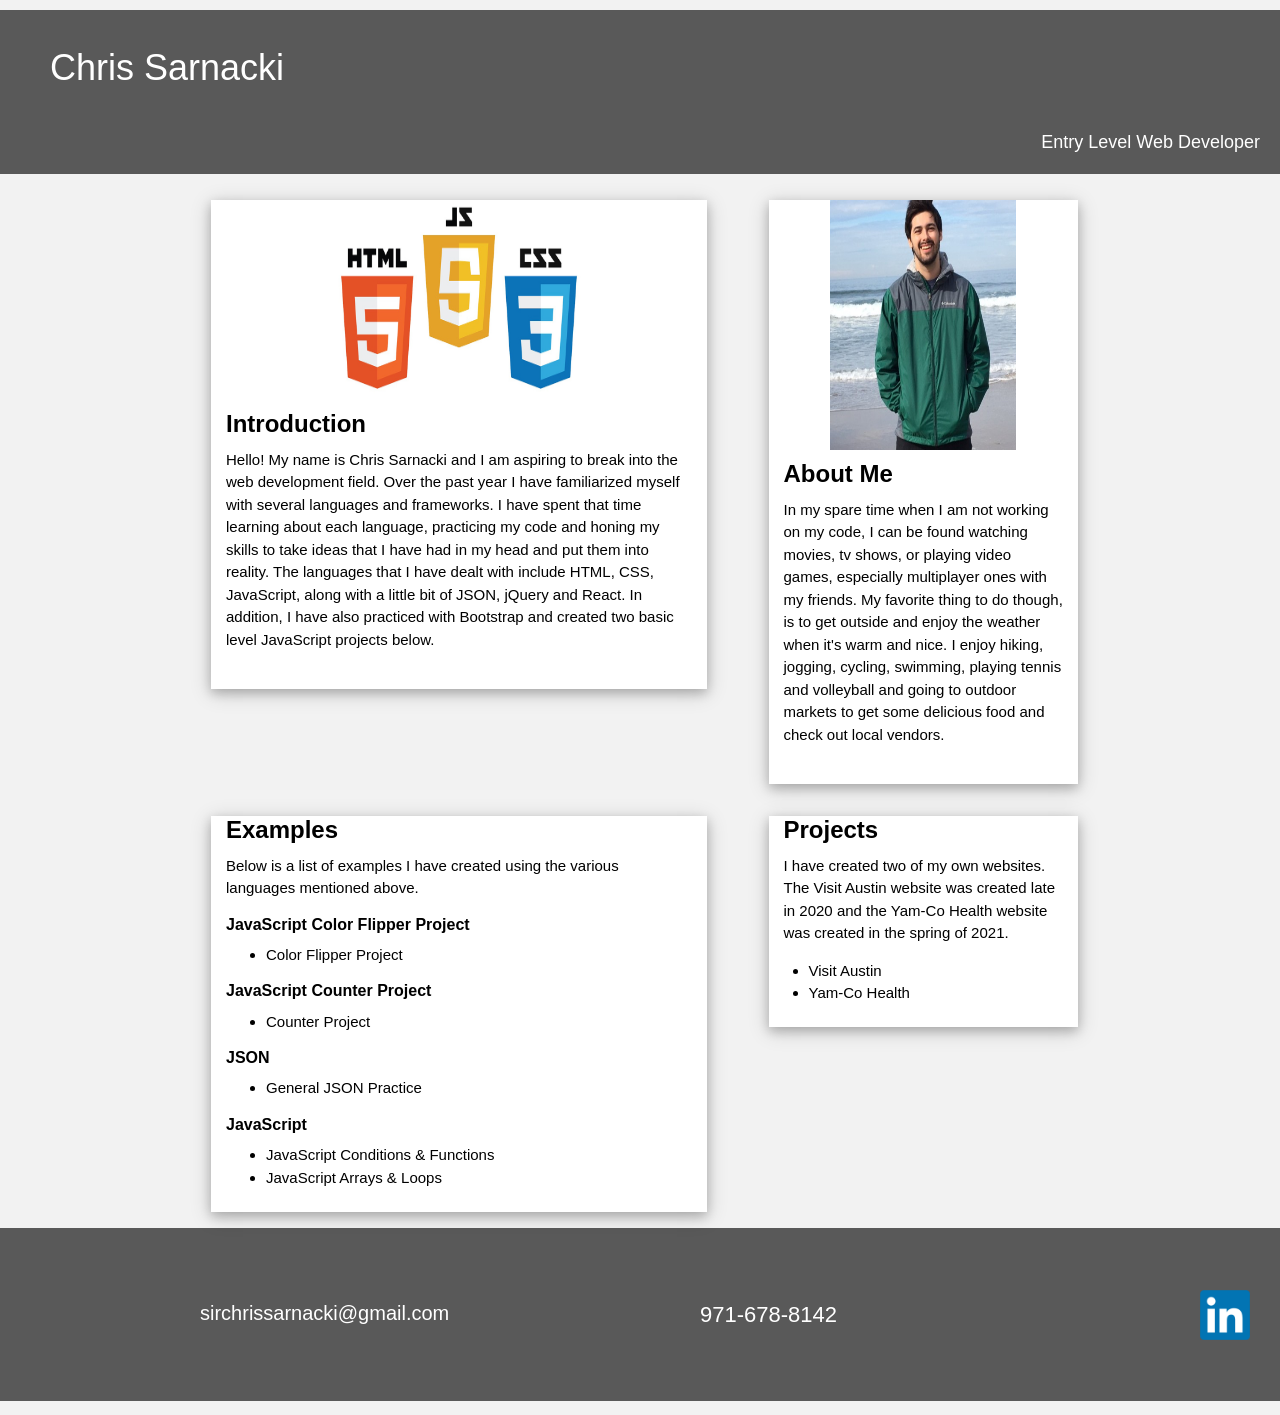
<file: index.html>
<!DOCTYPE html>
<html>
<title>Entry Level Web Developer Portfolio</title>
<html lang = "eng">
<meta charset="UTF-8">
<link rel="stylesheet" href="https://maxcdn.bootstrapcdn.com/bootstrap/4.0.0/css/bootstrap.min.css">
<link rel="stylesheet" href="https://www.w3schools.com/w3css/4/w3.css">
<link rel="stylesheet" href="portfolio-styles.css">

<!--BootStrap is used to style the margin of the cards, the margin of the images, and utilizing the grid system.-->
<!--W3CSS is used to create the cards and style their color and their shadow size.-->
<!--CSS is used to style the background color, the header and the footer.-->

<header>
<div id="head">
	<h3>Chris Sarnacki</h3>
	<p>Entry Level Web Developer</p>
</div>
</header>

<body>
<div class="row" style="margin-top: 10px; margin-left: 180px">
	<div class="col-sm-6">
		<div class="w3-card-4 w3-white w3-margin">
		<img src="web-dev-languages.jpg" alt="Basic Web Developer Languaes" class="mx-auto d-block" height="200px" width="50%">
			<div class="container">
			<h3><b>Introduction</b></h3>
			<p>Hello! My name is Chris Sarnacki and I am aspiring to break into the web development field. Over the past year I have familiarized myself with
			several languages and frameworks. I have spent that time learning about each language, practicing my code and honing my skills to take ideas that I 
			have had in my head and put them into reality. The languages that I have dealt with include HTML, CSS, JavaScript, along with a little bit of JSON, jQuery and React. 
			In addition, I have also practiced with Bootstrap and created two basic level JavaScript projects below.</p>	
			</div>
			<br>
		</div>
	</div>
	<div class="col-sm-4">
	<div class="w3-card-4 w3-white w3-margin">
		<img src="headshot.jpg" alt="Basic Web Developer Languaes" class="mx-auto d-block" class="rounded" height="250px" width="60%">
			<div class="container">
			<h3><b>About Me</b></h3>
			<p>In my spare time when I am not working on my code, I can be found watching movies, tv shows, or playing video games, especially multiplayer ones with my friends.
			My favorite thing to do though, is to get outside and enjoy the weather when it's warm and nice. I enjoy hiking, jogging, cycling, swimming, playing tennis and
			volleyball and going to outdoor markets to get some delicious food and check out local vendors.</p>	
			</div>
			<br>
		</div>
	</div>
</div>
<div class="row" style="margin-left: 180px">
	<div class="col-sm-6">
		<div class="w3-card-4 w3-white w3-margin">
			<div class="container">
			<h3><b>Examples</b></h3>
			<p>Below is a list of examples I have created using the various languages mentioned above.</p>
			<h6><b>JavaScript Color Flipper Project</b></h6>
				<ul>
					<li>
					<a href="https://csarnacki.github.io/JS Projects/Color Flipper.html" target="_blank">
					Color Flipper Project
					</a>
					</li>
				</ul>
			<h6><b>JavaScript Counter Project</b></h6>
				<ul>
					<li>
					<a href="https://csarnacki.github.io/JS Projects/Counter.html" target="_blank">
					Counter Project
					</a>
					</li>
				</ul>
			<h6><b>JSON</b></h6>
				<ul>
					<li>
					<a href="https://csarnacki.github.io/JSON/JSON.html" target="_blank">
					General JSON Practice
					</a>
					</li>
				</ul>
			<h6><b>JavaScript</b></h6>
				<ul>
					<li>
					<a href="https://csarnacki.github.io/JS/Conditions.html" target="_blank">
					JavaScript Conditions & Functions
					</a>
					</li>
					<li>
					<a href="https://csarnacki.github.io/JS/Loops.html" target="_blank">
					JavaScript Arrays & Loops
					</a>
					</li>
					<br>
				</ul>
			</div>
		</div>
	</div>
	<div class="col-sm-4">
		<div class="w3-card-4 w3-white w3-margin">
			<div class="container">
			<h3><b>Projects</b></h3>
			<p>I have created two of my own websites. The Visit Austin website was created late in 2020 and the 
			Yam-Co Health website was created in the spring of 2021.</p>	
			</div>
			<ul>
				<li>
				<a href="https://csarnacki.github.io/Visit-Austin-Website-Pages/about.html" target="_blank">
				Visit Austin
				</a>
				</li>
				<li>
				<a href="https://csarnacki.github.io/Yam-Co-Health-Website-Pages/home.html" target="_blank">
				Yam-Co Health
				</a>
				</li>
				<br>
			</ul>
		</div>
	</div>
</div>
</body>

<footer>
<div id="email">
	<p>sirchrissarnacki@gmail.com</p>
</div>
<div id="phone">
	<p>971-678-8142</p>
</div>
<div id="linkedin">
	<a href="https://www.linkedin.com/in/chris-sarnacki-14bb10216?trk=people-guest_people_search-card">
	<img src="linked-in-logo.png" alt="Linkedin logo" height="50px" width="50px">
	</a>
</div>
<div id="github">
	<a href="https://github.com/csarnacki">
	<img src="github-logo.png" alt="Github logo" height="50px" width="50px">
	</a>
</footer>
</html>
</file>
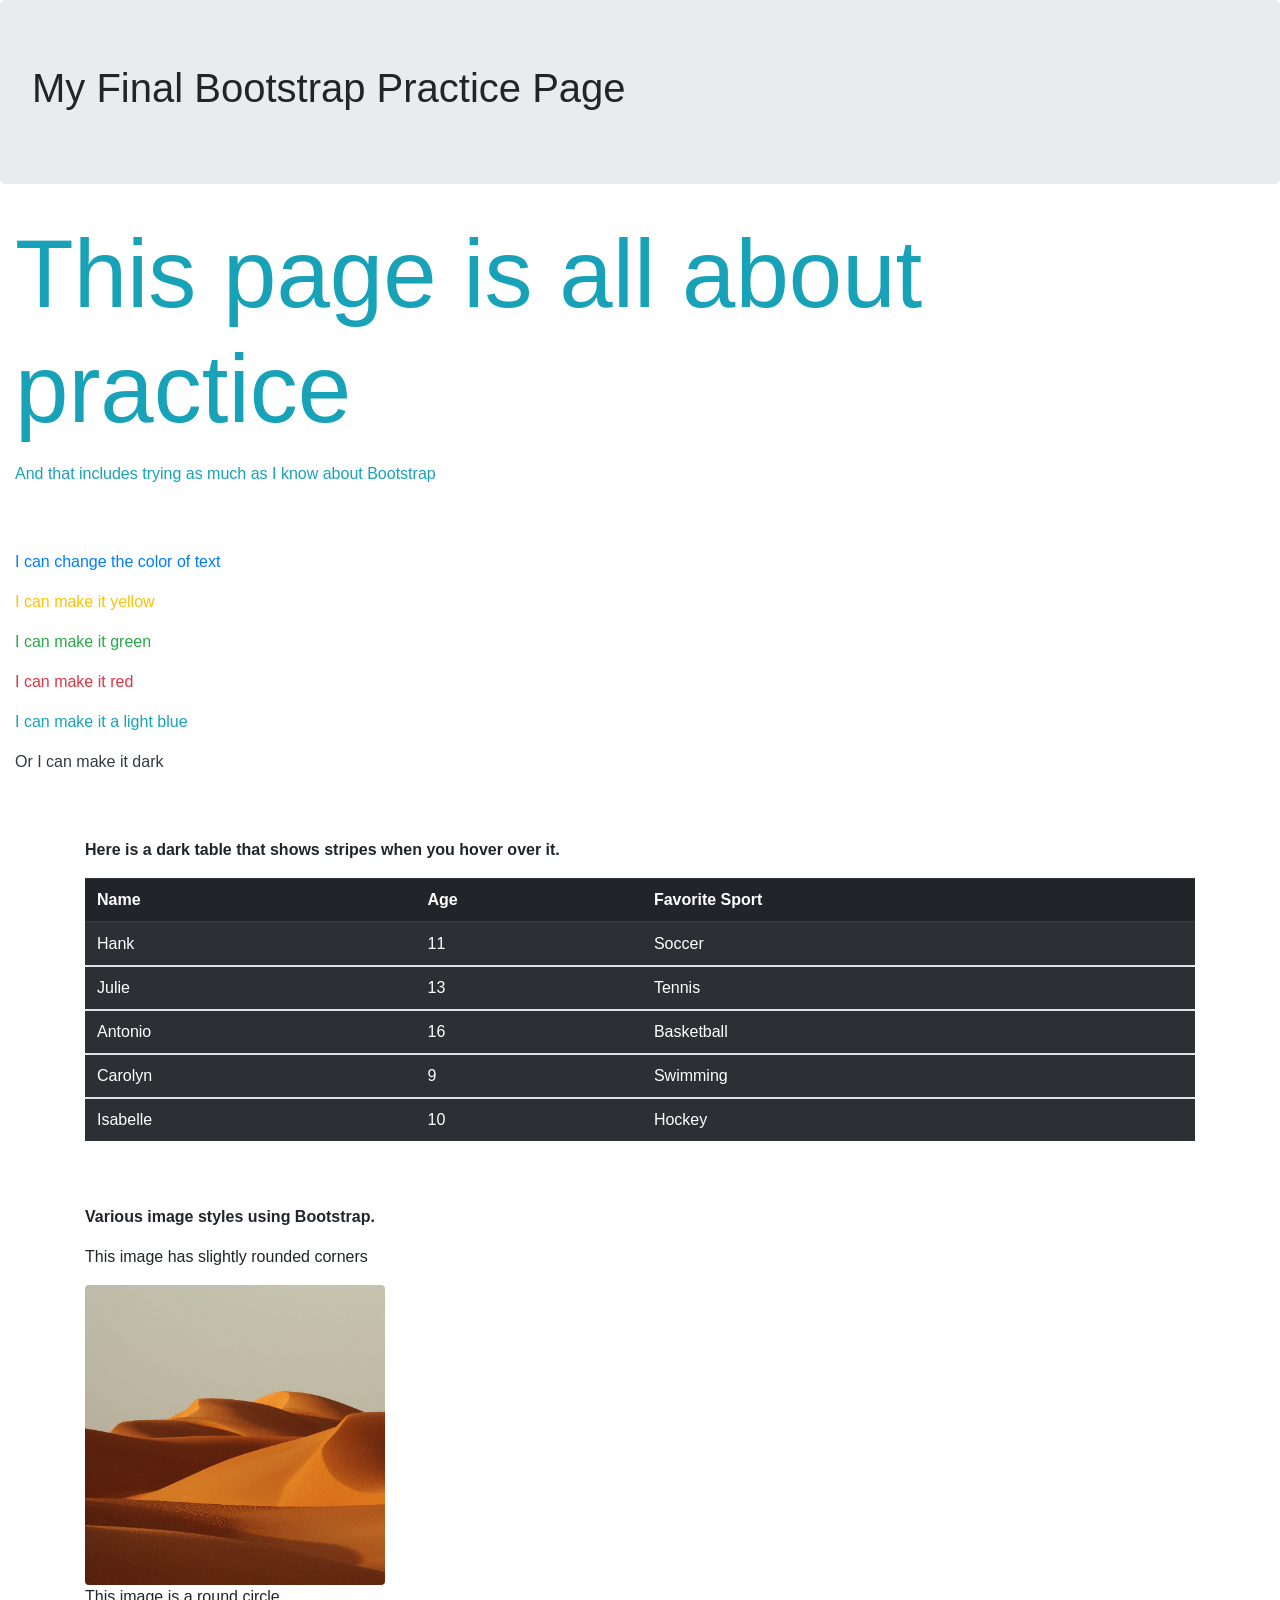
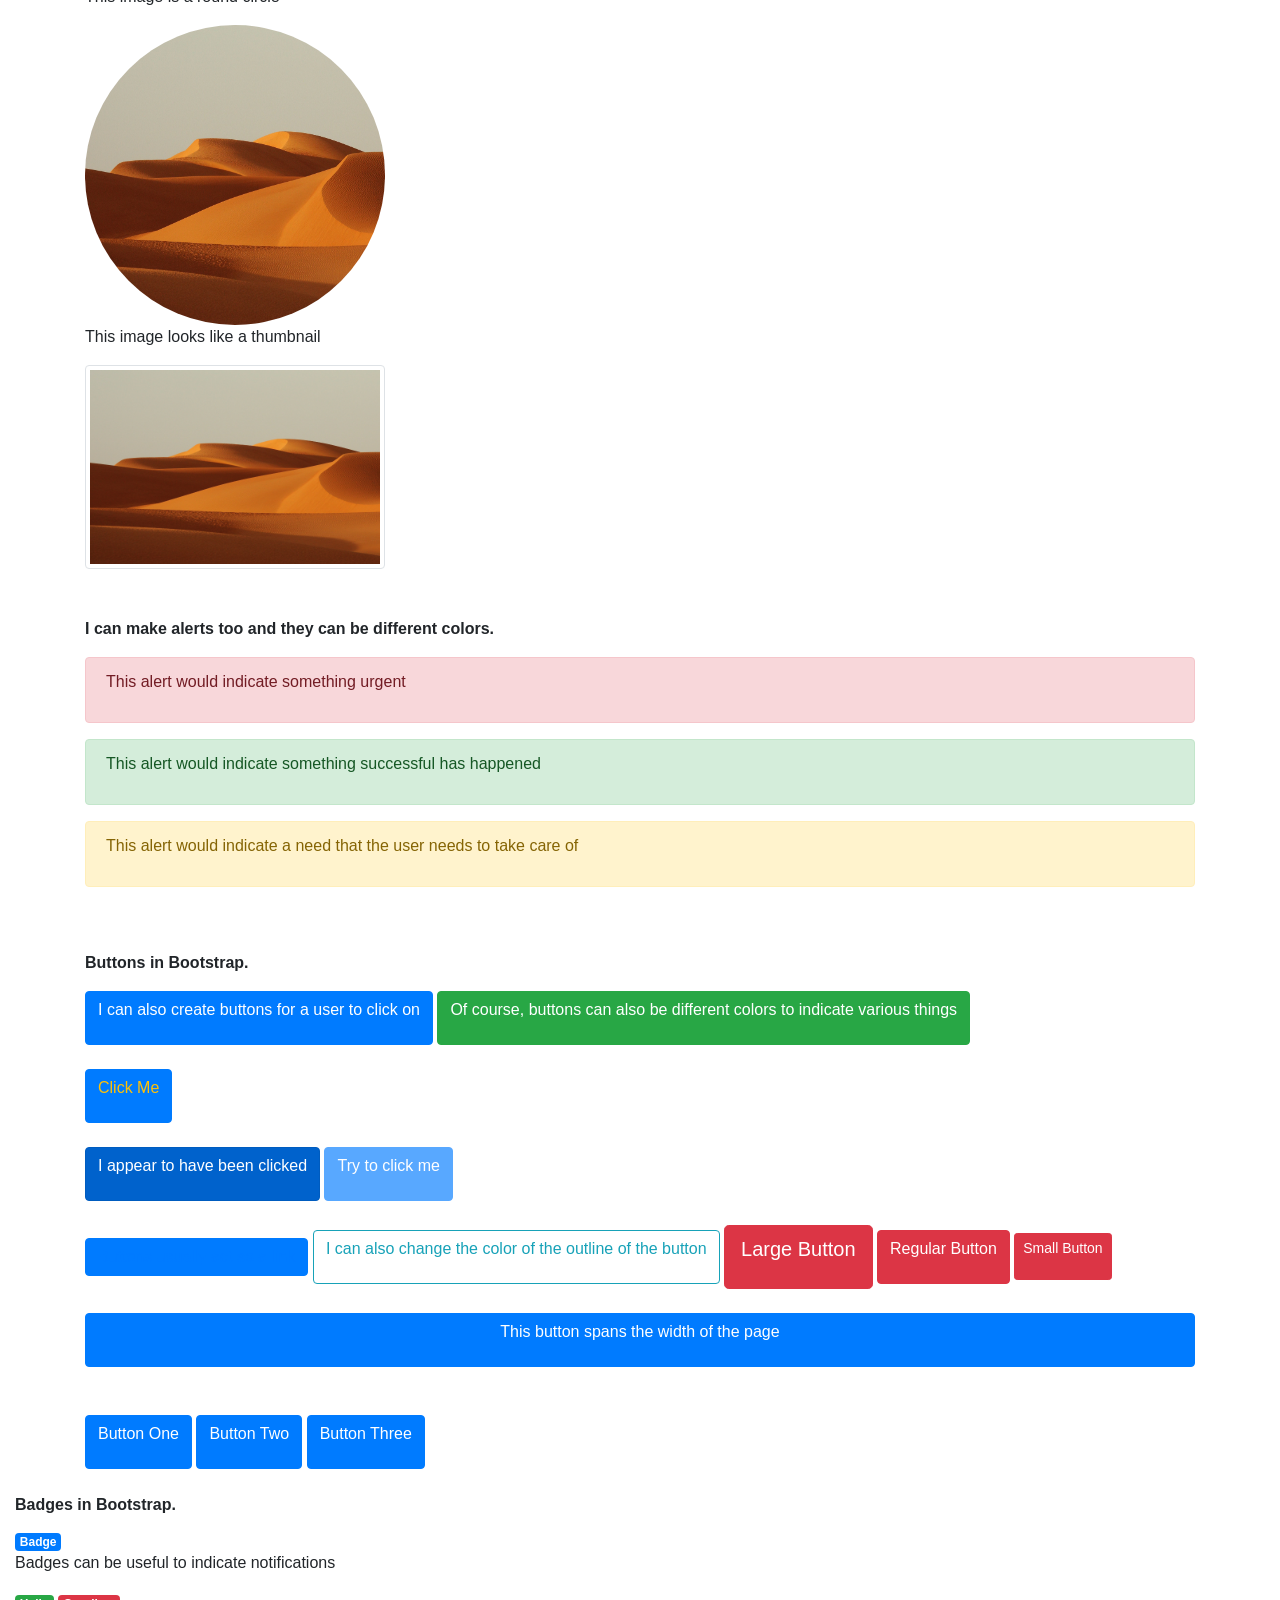
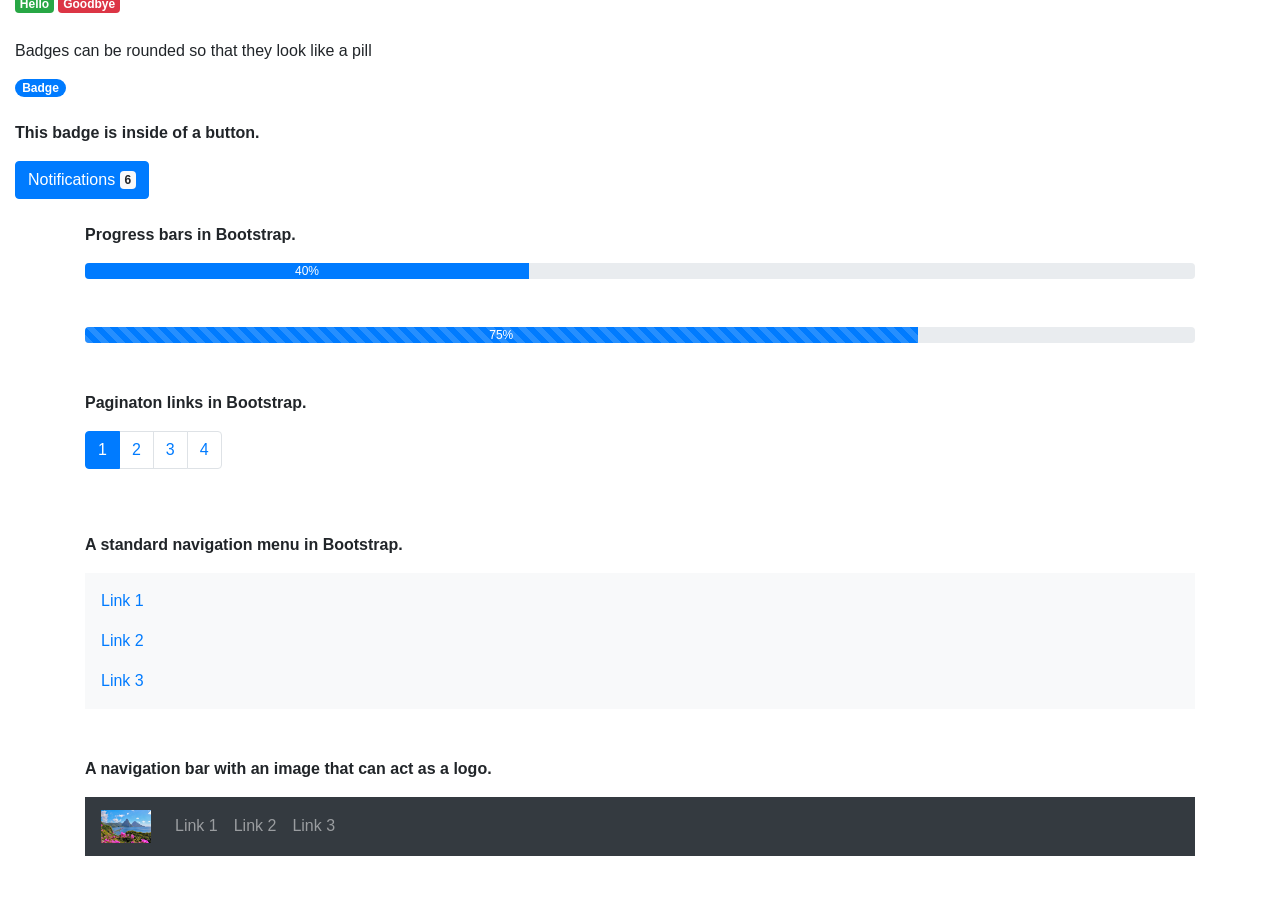
<file: Frameworks/Bootstrap.html>
<!DOCTYPE =html>
<html lang="eng">
<head>
<meta charset="utf-8">
<link rel="stylesheet" href="https://maxcdn.bootstrapcdn.com/bootstrap/4.0.0/css/bootstrap.min.css">

<title>Final Bootstrap Practive</title>
</head>

<body>
<div class="jumbotron">
		<h1>My Final Bootstrap Practice Page</h1>
</div>
<div class="container-fluid">
	<div class="text-info">
		<div class="display-1">
			<p>This page is all about practice</p>
		</div>
	</div>
	<div class="text-info">
		<div class="heading">
			<p>And that includes trying as much as I know about Bootstrap</p>
		</div>
	</div>
	
	<br>
	<br>
	
	<div class="text-primary">
		<p>I can change the color of text</p>
	</div>
	<div class="text-warning">
		<p>I can make it yellow</p>
	</div>
	<div class="text-success">
		<p>I can make it green</p>
	</div>
	<div class="text-danger">
		<p>I can make it red</p>
	</div>
	<div class="text-info">
		<p>I can make it a light blue</p>
	</div>
	<div class="text-dark">
		<p>Or I can make it dark</p>		
	</div>
</div>
	
	<br>
	<br>
	


<div class="container">
	<p><b>Here is a dark table that shows stripes when you hover over it.</b></p>
	<table class="table table-border table-dark table-striped table-hover">
		<thead>
			<tr>
				<th>Name</th>
				<th>Age</th>
				<th>Favorite Sport</th>
			</tr>
		</thead>
		<tbody>
			<tr>
				<td>Hank</td>
				<td>11</td>
				<td>Soccer</td>
			</tr>
		</tbody>
		<tbody>
			<tr>
				<td>Julie</td>
				<td>13</td>
				<td>Tennis</td>
			</tr>
		</tbody>
		<tbody>
			<tr>
				<td>Antonio</td>
				<td>16</td>
				<td>Basketball</td>
			</tr>
		</tbody>
		<tbody>
			<tr>
				<td>Carolyn</td>
				<td>9</td>
				<td>Swimming</td>
			</tr>
		</tbody>
		<tbody>
			<tr>
				<td>Isabelle</td>
				<td>10</td>
				<td>Hockey</td>
			</tr>
		</tbody>
	</table>
</div>

	<br>
	<br>
	
<div class="container">
	<p><b>Various image styles using Bootstrap.</b></p>
	<p>This image has slightly rounded corners</p>
		<img src="sand-dunes.jpg" class="rounded" alt="Sand Dunes" height="300px" width="300px">
	<p>This image is a round circle</p>
		<img src="sand-dunes.jpg" class="rounded-circle" class="mx-auto d-block" alt="Sand Dunes" height="300px" width="300px">
	<p>This image looks like a thumbnail</p>
		<img src="sand-dunes.jpg" class="img-thumbnail" alt="Sand Dunes" height="300px" width="300px">
</div>

<br>
<br>

<div class="container">
	<p><b>I can make alerts too and they can be different colors.</b></p>
	<div class="alert alert-danger">
		<p>This alert would indicate something urgent</p>
	</div>
	<div class="alert alert-success">
		<p>This alert would indicate something successful has happened</p>
	</div>
	<div class="alert alert-warning">
		<p>This alert would indicate a need that the user needs to take care of</p>
	</div>
</div>

<br>
<br>

<div class="container">
	<p><b>Buttons in Bootstrap.</b></p>
	<div class="btn btn-primary">
		<p>I can also create buttons for a user to click on</p>
	</div>
	
	<div class="btn btn-success">
		<p>Of course, buttons can also be different colors to indicate various things</p>
	</div>
	
	<br>
	<br>
	
	<div class="btn btn-primary text-warning">
		<p>Click Me</p>
	</div>
	
	<br>
	<br>
	
	<div class="btn btn-primary active">
		<p>I appear to have been clicked</p>
	</div>
	
	<div class="btn btn-primary disabled">
		<p>Try to click me</p>
	</div>
	
	<br>
	<br>
	
	<div class="btn btn-primary">
		<a href="Final Bootstrap.html">Buttons usually act as a link</a>
	</div>
	
	<div class="btn btn-outline-info">
		<p>I can also change the color of the outline of the button</p>
	</div>
	
	<div class="btn btn-lg btn-danger">
		<p>Large Button</p>
	</div>
	
	<div class="btn btn-danger">
		<p>Regular Button</p>
	</div>
	
	<div class="btn btn-sm btn-danger">
		<p>Small Button</p>
	</div>
	
	<br>
	<br>
	
	<div class="btn btn-primary btn-block">
		<p>This button spans the width of the page</p>
	</div>
	
	<br>
	<br>

	<div class="btn btn-primary">
		<p>Button One</p>
	</div>
	<div class="btn btn-primary">
		<p>Button Two</p>
	</div>
	<div class="btn btn-primary">
		<p>Button Three</p>
	</div>
	
	<br>
	<br>
</div>

<div class="container-fluid">
	<p><b>Badges in Bootstrap.</b></p>
	<span class="badge badge-primary">Badge</span>
		<p>Badges can be useful to indicate notifications</p>
	<span class="badge badge-success">Hello</span>
	<span class="badge badge-danger">Goodbye</span>
	
	<br>
	<br>
	
	<p>Badges can be rounded so that they look like a pill</p>
		<span class="badge badge-pill badge-primary">Badge</span>
	<br>
	<br>
	
	<p><b>This badge is inside of a button.</b></p>
	
	<button type="button" class="btn btn-primary">
		Notifications <span class="badge badge-light">6</span>
	</button>
	
	<br>
	<br>
</div>

<div class="container">
	<p><b>Progress bars in Bootstrap.</b></p>
	<div class="progress">
		<div class="progress-bar" style="width:40%">40%</div>
	</div>
	
	<br>
	<br>
	
	<div class="progress">
		<div class="progress-bar progress-bar-striped progress-bar-animated" style="width:75%">75%</div>
	</div>
	
	<br>
	<br>
	
	<p><b>Paginaton links in Bootstrap.</b></p>
	
	<ul class="pagination">
		<li class="page-item active"><a class="page-link" href="#">1</a></li>
		<li class="page-item"><a class="page-link" href="#">2</a></li>
		<li class="page-item"><a class="page-link" href="#">3</a></li>
		<li class="page-item"><a class="page-link" href="#">4</a></li>
	</ul>
	
	<br>
	<br>
	
	<p><b>A standard navigation menu in Bootstrap.</b></p>
	
	<nav class="navbar bg-light">
		<ul class="navbar-nav">
			<li class="nav-item">
				<a class="nav-link" href="#">Link 1</a>
			</li>
			<li class="nav-item">
				<a class="nav-link" href="#">Link 2</a>
			</li>
			<li class="nav-item">
				<a class="nav-link" href="#">Link 3</a>
			</li>
		</ul>
	</nav>
	
	<br>
	<br>
	
	<p><b>A navigation bar with an image that can act as a logo.</b></p>
	
	<nav class="navbar navbar-expand-sm bg-dark navbar-dark">
		<a class="navbar-brand" href="#">
			<img src="st-lucia.jpg" alt="logo" style="width:50px;">
		</a>
			<ul class="navbar-nav">
				<li class="nav-item">
					<a class="nav-link" href="#">Link 1</a>
				</li>
				<li class="nav-item">
					<a class="nav-link" href="#">Link 2</a>
				</li>
				<li class="nav-item">
					<a class="nav-link" href="#">Link 3</a>
				</li>
			</ul>
	</nav>
	
	<br>
	<br>
</div>
</body>
</html>
</file>
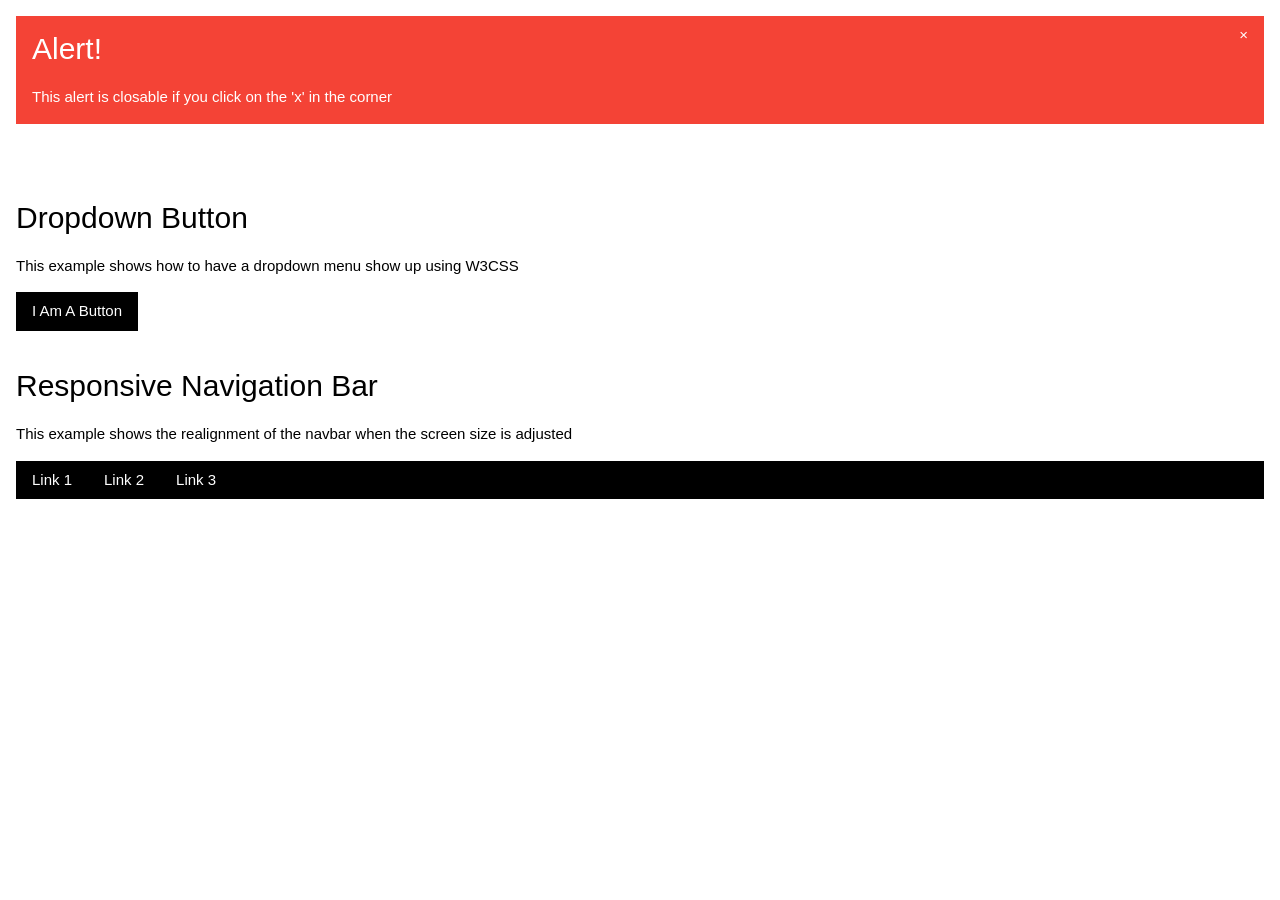
<file: Frameworks/W3CSS.html>
<html lang="eng">
<head>
<meta charset="utf-8">
<link rel="stylesheet" href="https://www.w3schools.com/w3css/4/w3.css">

<title>W3CSS Practice</title>

<body>
<div class="w3-container">

	<div class="w3-panel w3-red w3-display-container">
		<span onclick="this.parentElement.style.display='none'"
		class="w3-button w3-display-topright">&times;</span>
		<h2>Alert!</h2>
		<p>This alert is closable if you click on the 'x' in the corner</p>
	</div>
	
	<br>
	<br>
	
	<h2>Dropdown Button</h2>
	<p>This example shows how to have a dropdown menu show up using W3CSS</p>
	<div class="w3-dropdown-hover">
		<button class="w3-button w3-black">I Am A Button</button>
		<div class="w3-dropdown-content w3-bar-block w3-border">
			<a href="#" class="w3-bar-item w3-button">Link 1</a>
			<a href="#" class="w3-bar-item w3-button">Link 2</a>
			<a href="#" class="w3-bar-item w3-button">Link 3</a>
		</div>
	</div>
	
	<br>
	<br>
	
	<h2>Responsive Navigation Bar</h2>
	<p>This example shows the realignment of the navbar when the screen size is adjusted</p>
	<div class="w3-bar w3-black">
		<a href="#" class="w3-bar-item w3-button w3-mobile">Link 1</a>
		<a href="#" class="w3-bar-item w3-button w3-mobile">Link 2</a>
		<a href="#" class="w3-bar-item w3-button w3-mobile">Link 3</a>
	</div>
</div>

</body>
</html>
</file>
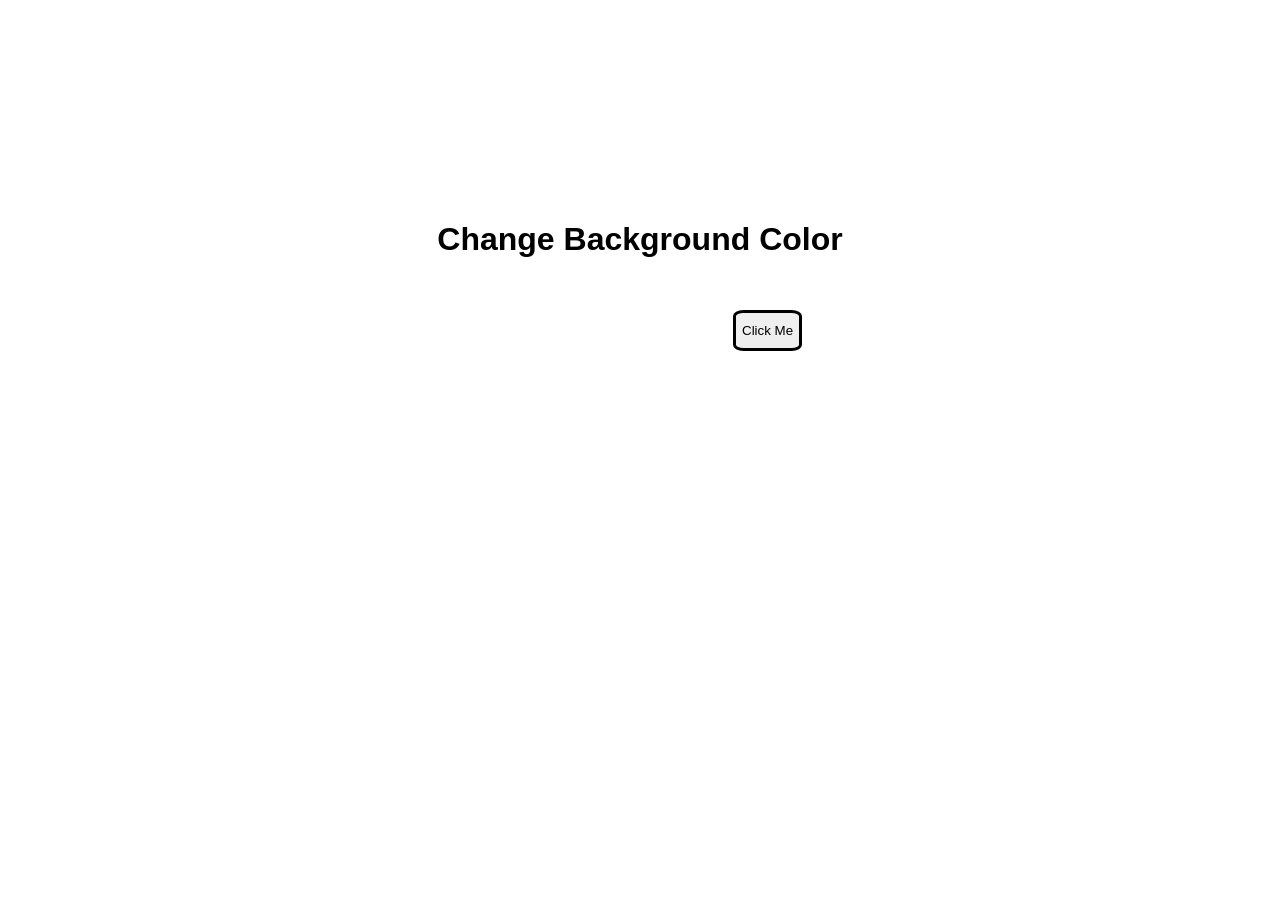
<file: JS Projects/Color Flipper.html>
<!DOCTYPE html>
<html lang="en">
    <head>
        <meta charset="UTF-8"/>
        <meta name="viewport" content="width=device-wdidth,
        initial-scale=1.0" />
        <title>Changing Background Color</title>
        <link rel="stylesheet" href="styles.css"/>
    </head>
    <body>
        <h1>Change Background Color</h1>
        <button>Click Me</button>
        <script src="background_color.js"></script>
    </body>
</html>
</file>
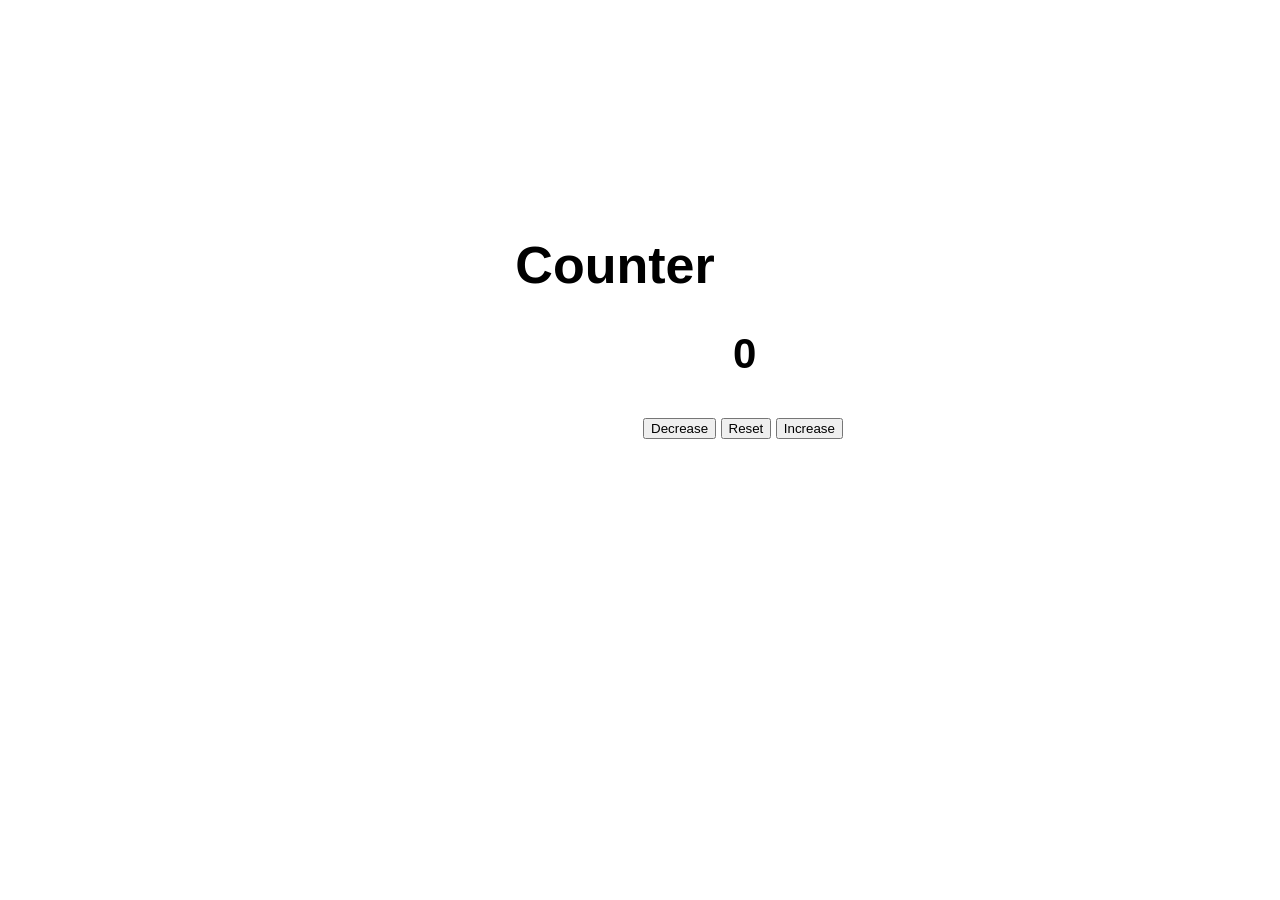
<file: JS Projects/Counter.html>
<!DOCTYPE html>
<html lang="en">
    <head>
        <meta chaset="UTF-8" />
        <meta name="viewport" content= "width=device-width,
        inital-scale=1.0" />
        <title>Counter</title>
        <link rel="stylesheet" href="counter_styles.css" />
    </head>
    <body>
        <main>
            <div class="container">
                <h1>
                    Counter
                </h1>
                <span id="value"><b>0</b></span>
                <div class="button-container">
                    <button class="btn decrease">Decrease</button>
                    <button class="btn reset">Reset</button>
                    <button class="btn increase">Increase</button>
                </div>
            </div>
        </main>
        <script src="count_button.js"></script>
    </body>
</html>
</file>
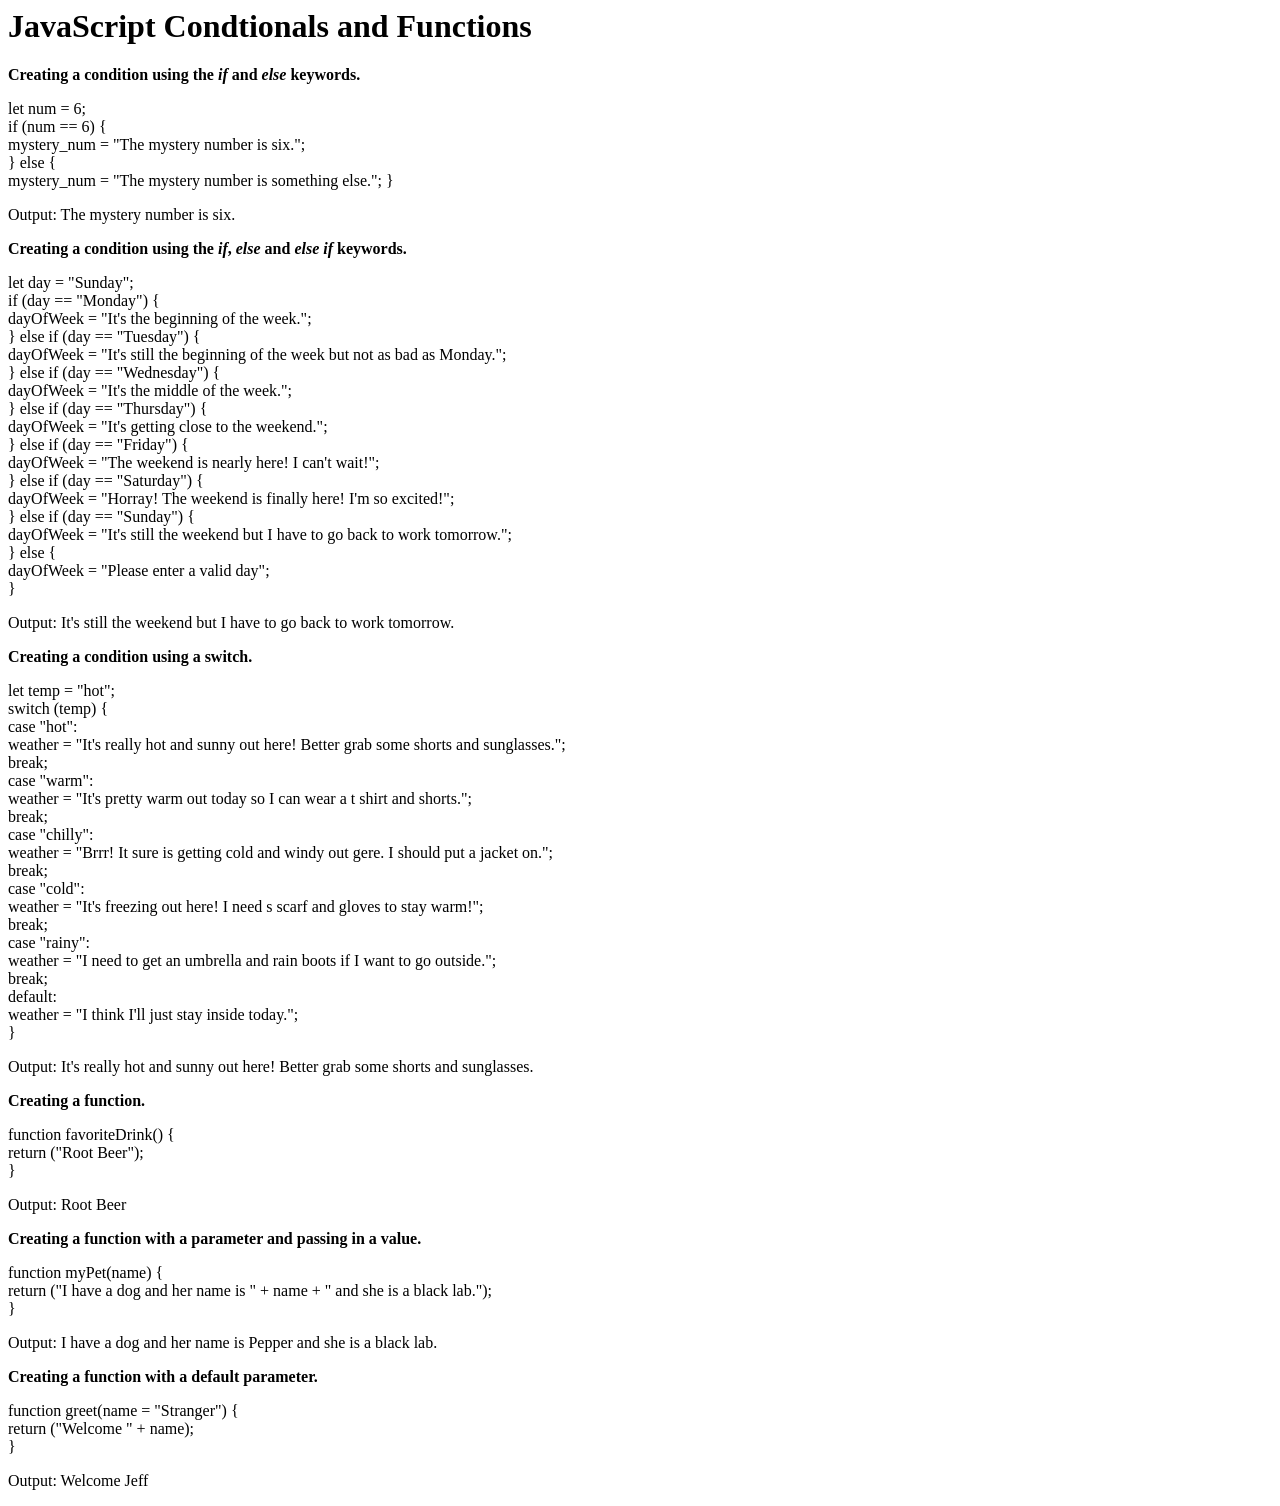
<file: JS/Conditions.html>
<! DOCTYPE html>
<html>
<body>
<title>JS Condtionals& Functions</title>

<h1>JavaScript Condtionals and Functions</h2>

<p><b>Creating a condition using the <i>if</i> and <i>else</i> keywords.</b></p>
<p>let num = 6; <br>

if (num == 6) { <br>
  mystery_num = "The mystery number is six."; <br>
} else { <br>
  mystery_num = "The mystery number is something else.";
}
</p>

<p id="demo"></p>

<script>
let num = 6;

if (num == 6) {
  mystery_num = "The mystery number is six.";
} else {
  mystery_num = "The mystery number is something else.";
}

document.getElementById("demo").innerHTML = "Output: " + mystery_num;
</script>

<p><b>Creating a condition using the <i>if</i>, <i>else</i> and <i>else if</i> keywords.</b></p>
<p>let day = "Sunday"; <br>

if (day == "Monday") { <br>
  dayOfWeek = "It's the beginning of the week."; <br>
} else if (day == "Tuesday") { <br>
  dayOfWeek = "It's still the beginning of the week but not as bad as Monday."; <br>
} else if (day == "Wednesday") { <br>
  dayOfWeek = "It's the middle of the week."; <br>
} else if (day == "Thursday") { <br>
  dayOfWeek = "It's getting close to the weekend."; <br>
} else if (day == "Friday") { <br>
  dayOfWeek = "The weekend is nearly here! I can't wait!"; <br>
} else if (day == "Saturday") { <br>
  dayOfWeek = "Horray! The weekend is finally here! I'm so excited!"; <br>
} else if (day == "Sunday") { <br>
  dayOfWeek = "It's still the weekend but I have to go back to work tomorrow."; <br>
} else { <br>
  dayOfWeek = "Please enter a valid day"; <br>
}
</p>

<p id="demo1"></p>

<script>
let day = "Sunday";

if (day == "Monday") {
  dayOfWeek = "It's the beginning of the week.";
} else if (day == "Tuesday") {
  dayOfWeek = "It's still the beginning of the week but not as bad as Monday.";
} else if (day == "Wednesday") {
  dayOfWeek = "It's the middle of the week.";
} else if (day == "Thursday") {
  dayOfWeek = "It's getting close to the weekend.";
} else if (day == "Friday") {
  dayOfWeek = "The weekend is nearly here! I can't wait!";
} else if (day == "Saturday") {
  dayOfWeek = "Horray! The weekend is finally here! I'm so excited!";
} else if (day == "Sunday") {
  dayOfWeek = "It's still the weekend but I have to go back to work tomorrow.";
} else {
  dayOfWeek = "Please enter a valid day";
}

document.getElementById("demo1").innerHTML = "Output: " + dayOfWeek;
</script>

<p><b>Creating a condition using a switch.</b></p>
<p>let temp = "hot"; <br>

switch (temp) { <br>
  case "hot": <br>
    weather = "It's really hot and sunny out here! Better grab some shorts and sunglasses."; <br>
	break; <br>
  case "warm": <br>
    weather = "It's pretty warm out today so I can wear a t shirt and shorts."; <br>
	break; <br>
  case "chilly": <br>
    weather = "Brrr! It sure is getting cold and windy out gere. I should put a jacket on."; <br>
	break; <br>
  case "cold": <br>
    weather = "It's freezing out here! I need s scarf and gloves to stay warm!"; <br>
	break; <br>
  case "rainy": <br>
	weather = "I need to get an umbrella and rain boots if I want to go outside."; <br>
	break; <br>
  default: <br>
    weather = "I think I'll just stay inside today."; <br>
} 
</p>

<p id="demo2"></p>

<script>
let temp = "hot";

switch (temp) {
  case "hot":
    weather = "It's really hot and sunny out here! Better grab some shorts and sunglasses.";
	break;
  case "warm":
    weather = "It's pretty warm out today so I can wear a t shirt and shorts.";
	break;
  case "chilly":
    weather = "Brrr! It sure is getting cold and windy out gere. I should put a jacket on.";
	break;
  case "cold":
    weather = "It's freezing out here! I need s scarf and gloves to stay warm!";
	break;
  case "rainy":
	weather = "I need to get an umbrella and rain boots if I want to go outside.";
	break;
  default:
    weather = "I think I'll just stay inside today.";
}

document.getElementById("demo2").innerHTML = "Output: " + weather;
</script>

<p><b>Creating a function.</b></p>
<p>function favoriteDrink() { <br>
  return ("Root Beer"); <br>
}
</p>

<p id="demo3"></p>

<script>
function favoriteDrink() {
  return ("Root Beer");
}

document.getElementById("demo3").innerHTML = "Output: " + favoriteDrink();
</script>

<p><b>Creating a function with a parameter and passing in a value.</b></p>
<p>function myPet(name) { <br>
  return ("I have a dog and her name is " + name + " and she is a black lab."); <br>
}
</p>

<p id="demo4"></p>

<script>
function myPet(name) {
  return ("I have a dog and her name is " + name + " and she is a black lab.");
}

document.getElementById("demo4").innerHTML = "Output: " + myPet("Pepper");
</script>

<p><b>Creating a function with a default parameter.</b></p>
<p>function greet(name = "Stranger") { <br>
   return ("Welcome " + name); <br>
}
</p>

<p id="demo5"></p>

<script>
function greet(name = "Stranger") {
   return ("Welcome " + name);
}

document.getElementById("demo5").innerHTML = "Output: " + greet("Jeff");
</script>

</body>
</html>
</file>
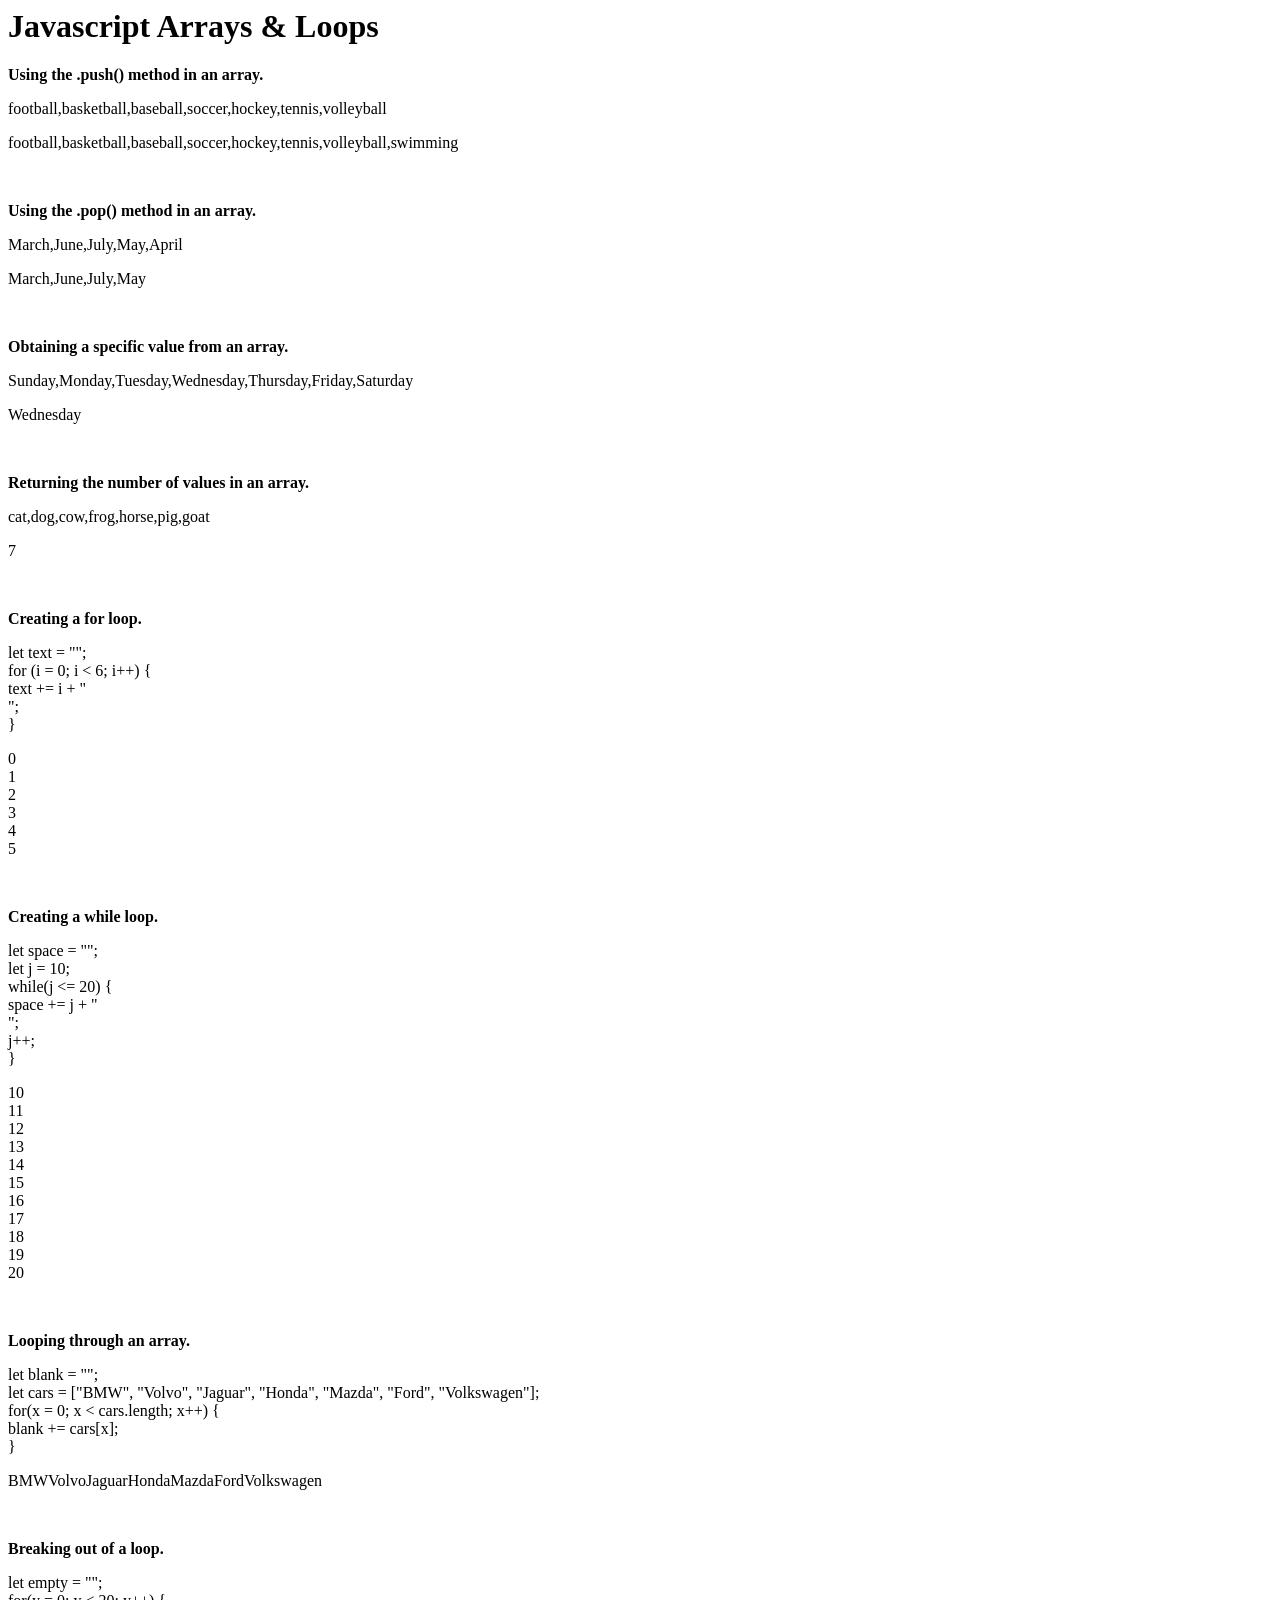
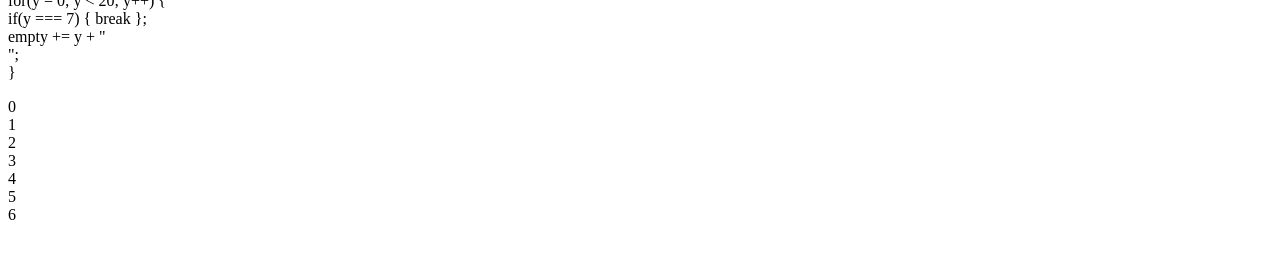
<file: JS/Loops.html>
<! DOCTYPE html>
<html>
<title>JS Arrays & Loops</title>
<body>
<h1>Javascript Arrays & Loops</h1>

<p><b>Using the .push() method in an array.</b></p>

<p id="demo"></p>

<script>
let sports = ["football", "basketball", "baseball", "soccer", "hockey", "tennis", "volleyball"];

document.getElementById("demo").innerHTML = sports;
</script>

<p id="demo1"></p>

<script>
let sports2 = ["football", "basketball", "baseball", "soccer", "hockey", "tennis", "volleyball"];
sports2.push("swimming");

document.getElementById("demo1").innerHTML = sports2;
</script>
<br>

<p><b>Using the .pop() method in an array.</b></p>

<p id="demo2"></p>

<script>
let month = ["March", "June", "July", "May", "April"];
	
document.getElementById("demo2").innerHTML = month;
</script>

<p id="demo3"></p>

<script>
let month2 = ["March", "June", "July", "May", "April"];
month2.pop();

document.getElementById("demo3").innerHTML = month2;
</script>
<br>

<p><b>Obtaining a specific value from an array.</b></p>

<p id="demo4"></p>

<script>
let day = ["Sunday", "Monday", "Tuesday", "Wednesday", "Thursday", "Friday", "Saturday"];

document.getElementById("demo4").innerHTML = day;
</script>

<p id="demo5"></p>

<script>
let day2 = ["Sunday", "Monday", "Tuesday", "Wednesday", "Thursday", "Friday", "Saturday"];

document.getElementById("demo5").innerHTML = day2[3];
</script>
<br>

<p><b>Returning the number of values in an array.</b></p>

<p id="demo6"></p>

<script>
let animals = ["cat", "dog", "cow", "frog", "horse", "pig", "goat"];

document.getElementById("demo6").innerHTML = animals;
</script>

<p id="demo7"></p>

<script>
let animals2 = ["cat", "dog", "cow", "frog", "horse", "pig", "goat"];

document.getElementById("demo7").innerHTML = animals2.length;
</script>
<br>

<p><b>Creating a for loop.</b></p>
<p>let text = ""; <br>

for (i = 0; i < 6; i++) { <br>
	 text += i + "<br>"; <br>
}
</p>

<p id="demo8"></p>

<script>
let text = "";

for (i = 0; i < 6; i++) {
	 text += i + "<br>";
}

document.getElementById("demo8").innerHTML = text;
</script>
<br>

<p><b>Creating a while loop.</b></p>
<p>let space = ""; <br>
let j = 10; <br>

while(j <= 20) { <br>
	space += j + "<br>"; <br>
	j++; <br>
}
</p>

<p id="demo9"></p>

<script>
let space = "";
let j = 10;

while(j <= 20) {
	space += j + "<br>";
	j++;
}

document.getElementById("demo9").innerHTML = space;
</script>
<br>

<p><b>Looping through an array.</b></p>
<p>let blank = ""; <br>
let cars = ["BMW", "Volvo", "Jaguar", "Honda", "Mazda", "Ford", "Volkswagen"]; <br>

for(x = 0; x < cars.length; x++) { <br>
	blank += cars[x]; <br>
}
</p>

<p id="demo10"></p>

<script>
let blank = "";
let cars = ["BMW", "Volvo", "Jaguar", "Honda", "Mazda", "Ford", "Volkswagen"];

for(x = 0; x < cars.length; x++) {
	blank += cars[x];
}

document.getElementById("demo10").innerHTML = blank;
</script>
<br>

<p><b>Breaking out of a loop.</b></p>
<p>let empty = ""; <br>

for(y = 0; y < 20; y++) { <br>
	if(y === 7) { break }; <br>
	empty += y + "<br>"; <br>
}
</p>

<p id="demo11"></p>

<script>
let empty = "";

for(y = 0; y < 20; y++) {
	if(y === 7) { break };
	empty += y + "<br>";
}

document.getElementById("demo11").innerHTML = empty;
</script>
<br>

</body>
</html>
</file>
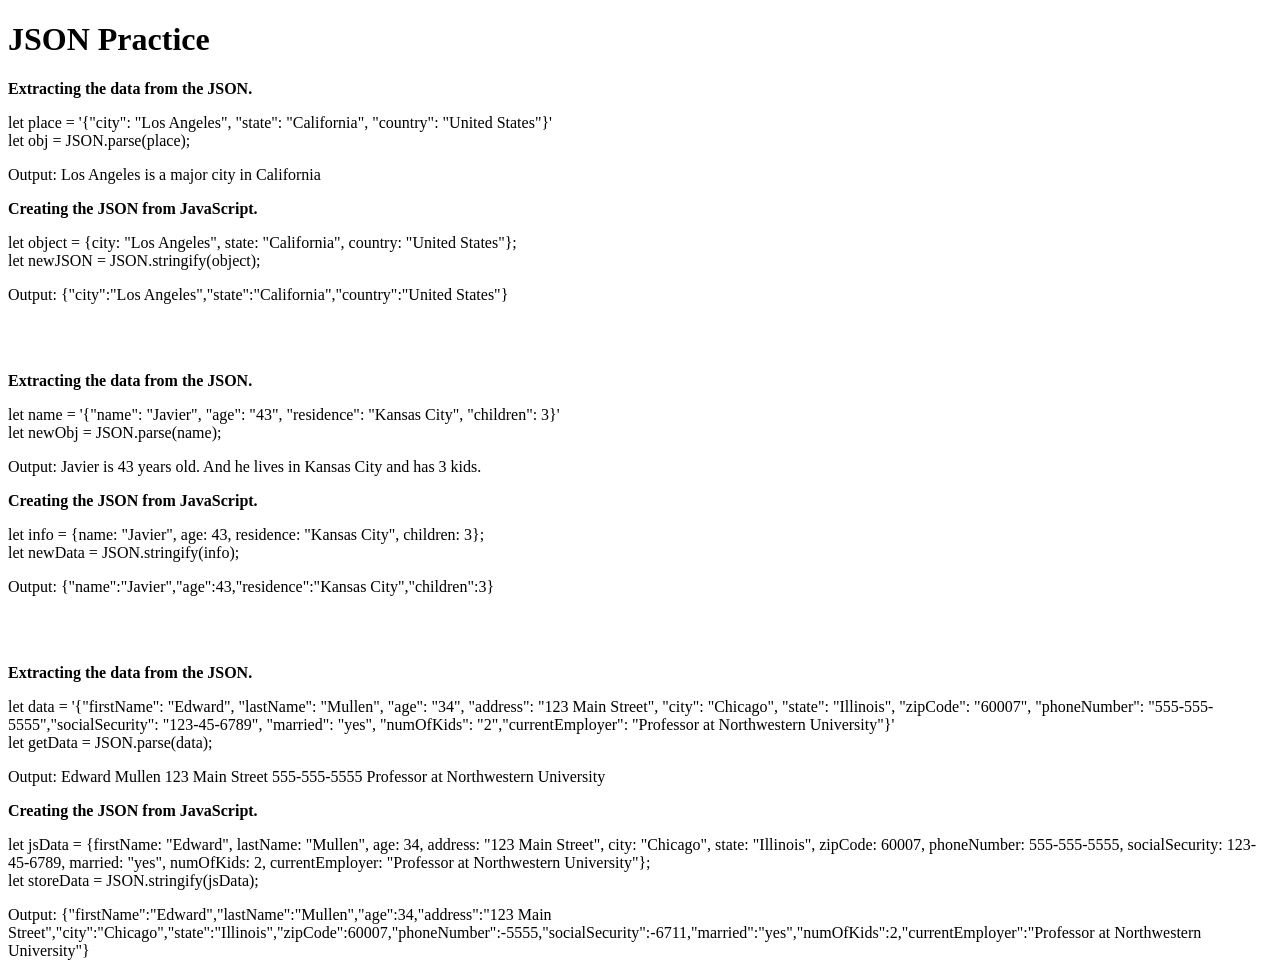
<file: JSON/JSON.html>
<!DOCTYPE html>
<html>
<title>JSON Practive</title>
<body>
<h1>JSON Practice</h1>

<p><b>Extracting the data from the JSON.</b></p>
<p>let place = '{"city": "Los Angeles", "state": "California", "country": "United States"}' <br>
let obj = JSON.parse(place); 
</p>

<p id="demo1"></p>

<script>
let place = '{"city": "Los Angeles", "state": "California", "country": "United States"}'
let obj = JSON.parse(place);

document.getElementById("demo1").innerHTML = "Output: " + obj.city + " is a major city in " + obj.state;
</script>

<p><b>Creating the JSON from JavaScript.</b></p>
<p>let object = {city: "Los Angeles", state: "California", country: "United States"}; <br>
let newJSON = JSON.stringify(object);
</p>

<p id="demo2"></p>

<script>
let object = {city: "Los Angeles", state: "California", country: "United States"};
let newJSON = JSON.stringify(object);

document.getElementById("demo2").innerHTML = "Output: " + newJSON;
</script>

<br>
<br>

<p><b>Extracting the data from the JSON.</b></p>
<p>let name = '{"name": "Javier", "age": "43", "residence": "Kansas City", "children": 3}' <br>
let newObj = JSON.parse(name);
</p>

<p id="demo3"></p>

<script>
let name = '{"name": "Javier", "age": "43", "residence": "Kansas City", "children": 3}'
let newObj = JSON.parse(name);

document.getElementById("demo3").innerHTML = "Output: " + newObj.name + " is " + newObj.age + " years old. And he lives in " + newObj.residence + " and has " + newObj.children + " kids.";
</script>

<p><b>Creating the JSON from JavaScript.</b></p>
<p>let info = {name: "Javier", age: 43, residence: "Kansas City", children: 3}; <br>
let newData = JSON.stringify(info);
</p>

<p id="demo4"></p>

<script>
let info = {name: "Javier", age: 43, residence: "Kansas City", children: 3};
let newData = JSON.stringify(info);

document.getElementById("demo4").innerHTML = "Output: " + newData;
</script>

<br>
<br>

<p><b>Extracting the data from the JSON.</b></p>
<p>let data = '{"firstName": "Edward", "lastName": "Mullen", "age": "34", "address": "123 Main Street", "city": "Chicago", "state": "Illinois", "zipCode": "60007", "phoneNumber": "555-555-5555","socialSecurity": "123-45-6789", "married": "yes", "numOfKids": "2","currentEmployer": "Professor at Northwestern University"}' <br>
let getData = JSON.parse(data);
</p>

<p id="demo5"></p>

<script>
let data = '{"firstName": "Edward", "lastName": "Mullen", "age": "34", "address": "123 Main Street", "city": "Chicago", "state": "Illinois", "zipCode": "60007", "phoneNumber": "555-555-5555","socialSecurity": "123-45-6789", "married": "yes", "numOfKids": "2","currentEmployer": "Professor at Northwestern University"}'
let getData = JSON.parse(data);

document.getElementById("demo5").innerHTML = "Output: " + getData.firstName + " " + getData.lastName + " " + getData.address + " " + getData.phoneNumber + " " + getData.currentEmployer;
</script>

<p><b>Creating the JSON from JavaScript.</b></p>
<p>let jsData = {firstName: "Edward", lastName: "Mullen", age: 34, address: "123 Main Street", city: "Chicago", state: "Illinois", zipCode: 60007, phoneNumber: 555-555-5555, socialSecurity: 123-45-6789, married: "yes", numOfKids: 2, currentEmployer: "Professor at Northwestern University"}; <br>
let storeData = JSON.stringify(jsData);
</p>

<p id="demo6"></p>

<script>
let jsData = {firstName: "Edward", lastName: "Mullen", age: 34, address: "123 Main Street", city: "Chicago", state: "Illinois", zipCode: 60007, phoneNumber: 555-555-5555, socialSecurity: 123-45-6789, married: "yes", numOfKids: 2, currentEmployer: "Professor at Northwestern University"};
let storeData = JSON.stringify(jsData);

document.getElementById("demo6").innerHTML = "Output: " + storeData;
</script>

</body>
</html>
</file>
<file: portfolio-styles.css>
body {
	background-color: #f2f2f2;
}

header {
	background-color: #595959;
	padding-bottom: 5em;
	color: #ffffff;
}

footer {
	background-color: #595959;
	padding-top: 20px;
	padding-bottom: 1px;
	color: #ffffff;
}

#head p {
	float: right;
	margin-right: 20px;
	margin-top: 30px;
	font-size: 18px;
	font-family: Arial, sans-serif;
}

#head h3 {
	font-size: 36px;
	margin-top: 10px;
	margin-left: 50px;
	padding-top: 1em;
	font-family: Arial, sans-serif;
}

#phone {
	margin-left: 700px;
	padding-bottom: 2em;
	margin-top: -45px;
	font-size: 22px;
}

#email {
	margin-left: 200px;
	margin-top: 50px;
	font-size: 20px;
}

#linkedin {
	margin-left: 1200px;
	margin-top: -100px;
	padding-bottom: 5em;
}

#github {
	margin-left: 1300px;
	margin-top: -125px;
	padding-bottom: 4em;
}
</file>
<file: JS Projects/styles.css>
h1 {
    text-align: center;
    padding-top: 200px;
    font-family: Arial, Helvetica, sans-serif;
}

button {
    margin-left: 725px;
    margin-top: 30px;
    border: solid;
    border-radius: 15%;
    padding-top: 10px;
    padding-bottom: 10px;
}
</file>
<file: JS Projects/counter_styles.css>
h1 {
    text-align: center;
    padding-top: 200px;
    font-family: Arial, Helvetica, sans-serif;
    font-size: 52px;
    margin-left: -50px;
}

.button-container {
    margin-left: 635px;
    margin-top: 30px;
    padding-top: 10px;
    padding-bottom: 10px;
    font-family: Arial, Helvetica, sans-serif;
    
}

span {
    margin-left: 725px;
    margin-top: 30px;
    padding-top: 10px;
    padding-bottom: 10px;  
    font-size: 42px; 
    font-family: Arial, Helvetica, sans-serif;
}
</file>
